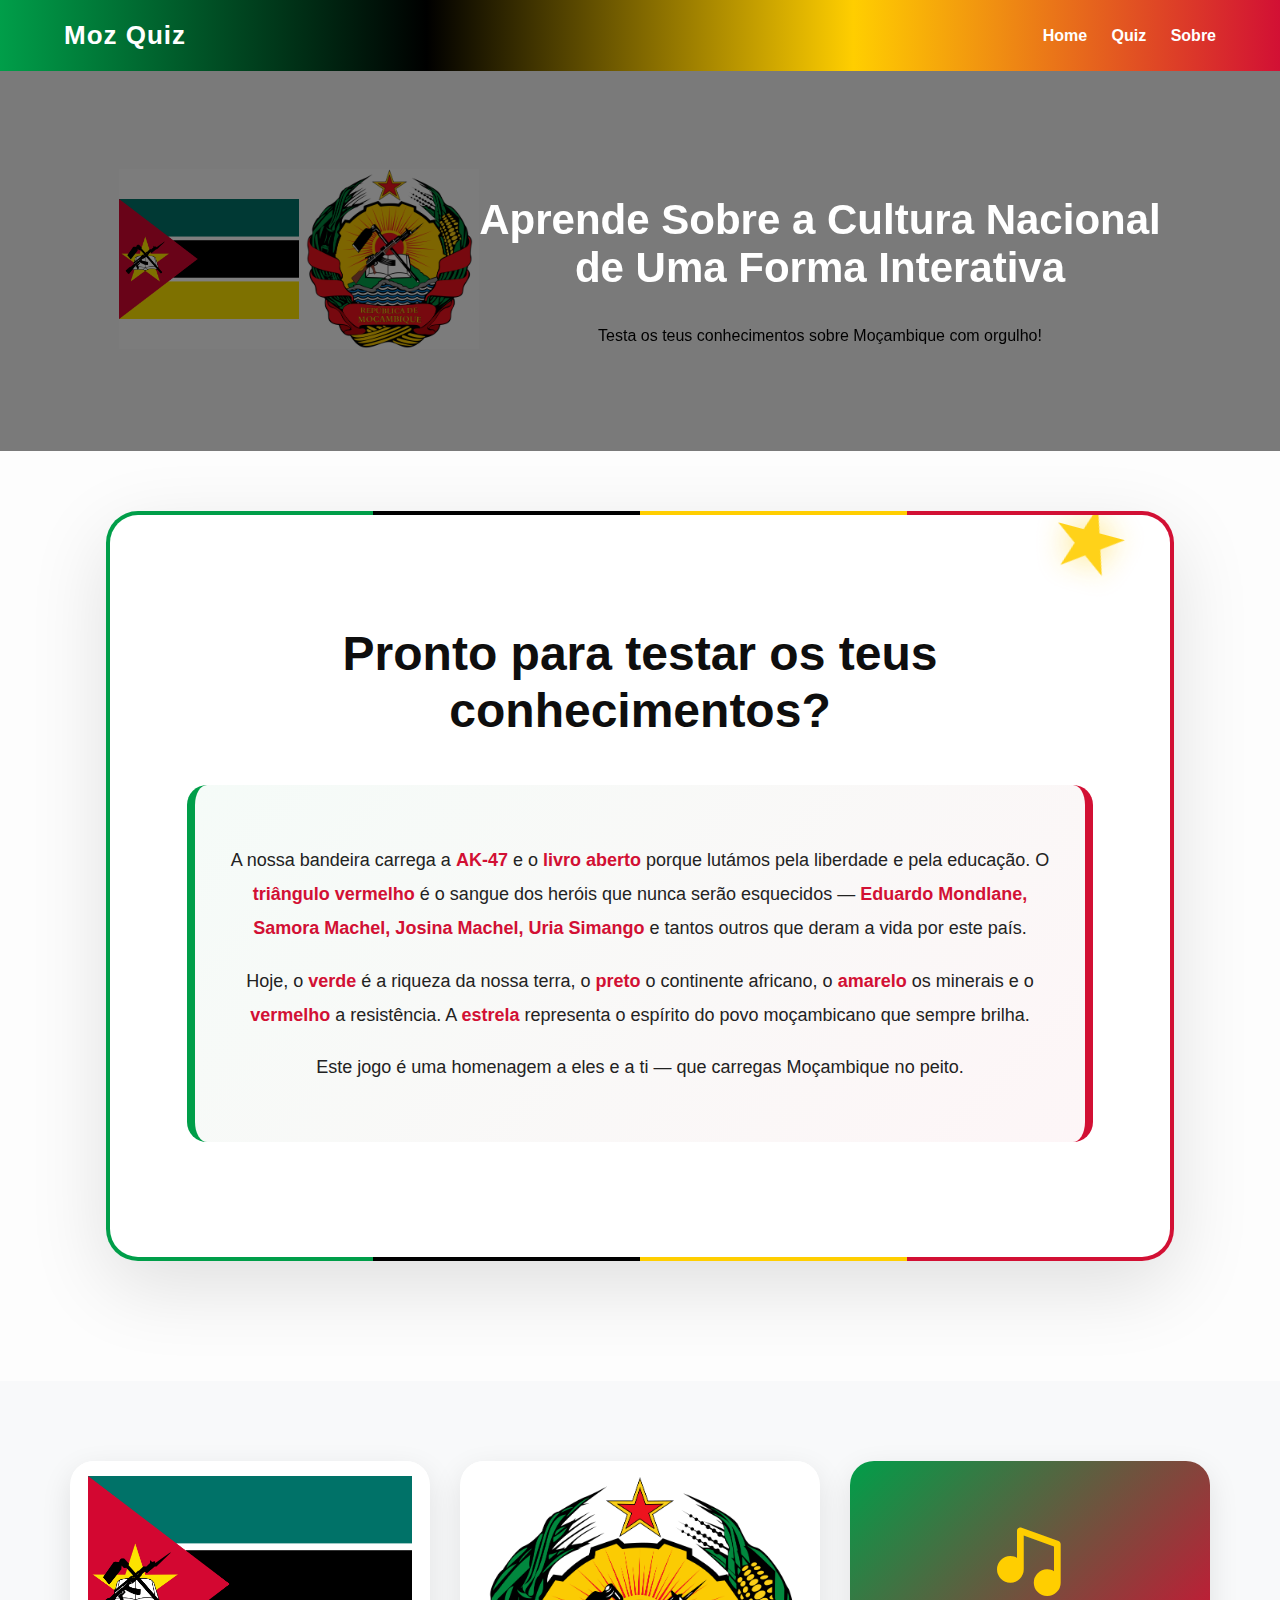
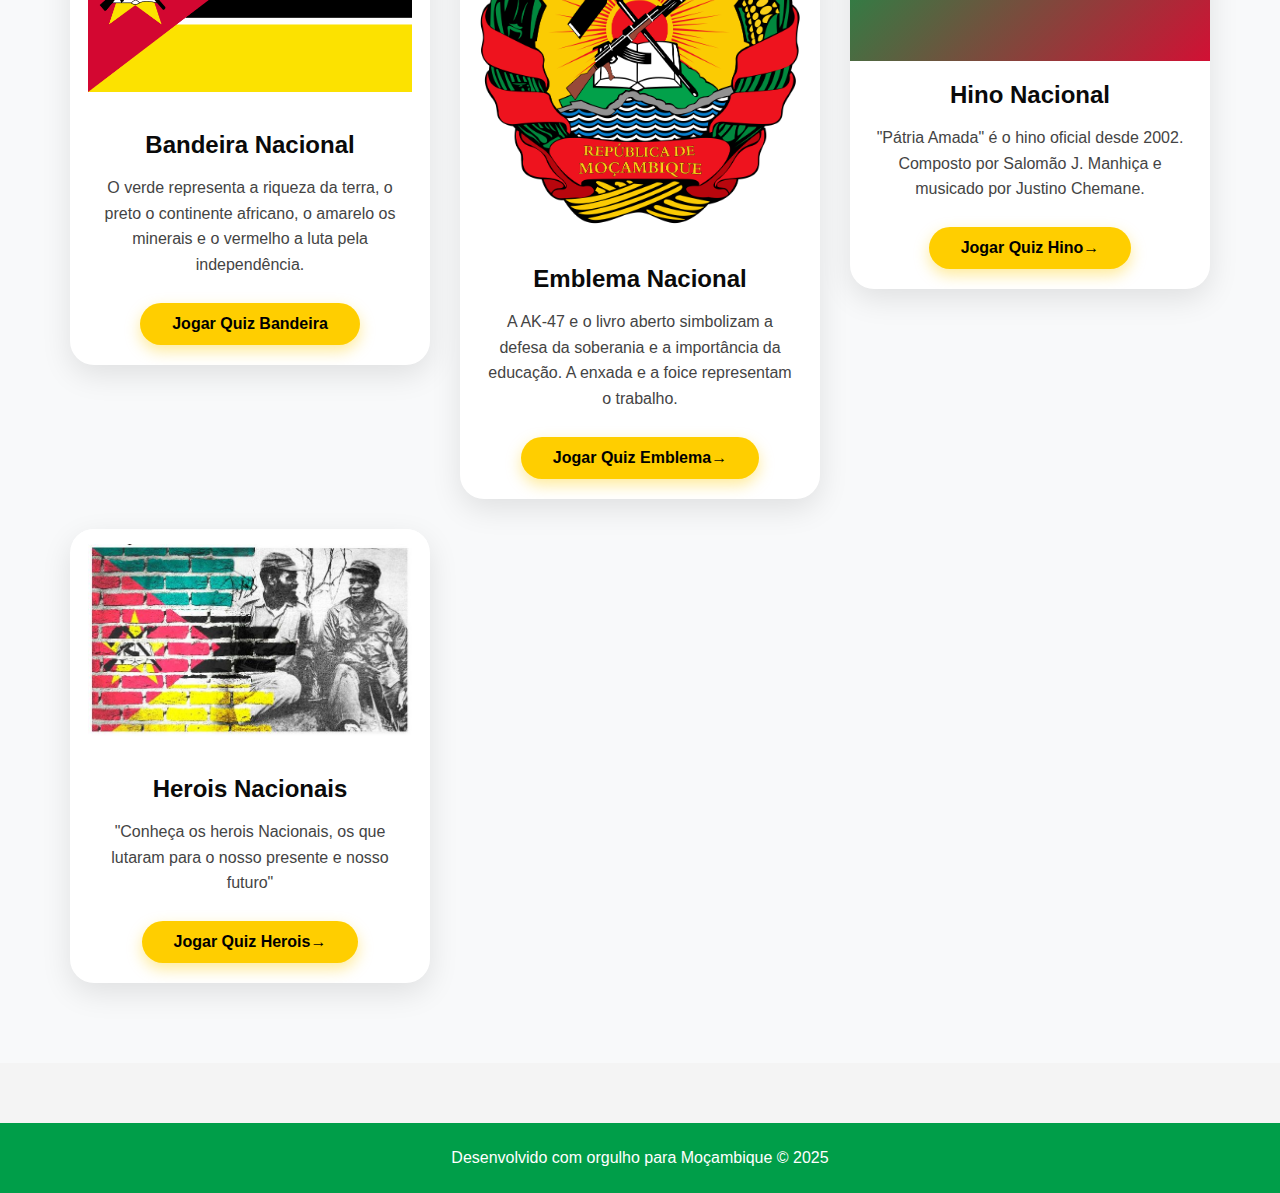
<file: Front/index.html>
<!DOCTYPE html>
<html lang="pt-MZ">
<head>
    <meta charset="UTF-8" />
    <meta name="viewport" content="width=device-width, initial-scale=1.0" />
    <title>Quiz Moçambique - Identidade Nacional</title>
    <link rel="stylesheet" href="https://unpkg.com/boxicons@latest/css/boxicons.min.css" />
      <link rel="stylesheet" href="/CSS/index.css" />
   </head>
<body>
    <header>
        <div class="container">
            <div class="logo"><h1>Moz Quiz</h1></div>
            <nav>
                <a href="#home">Home</a>
                <a href="#quiz">Quiz</a>
                <a href="#sobre">Sobre</a>
            </nav>
        </div>
    </header>

    <section class="hero">
     
        <div class="hero-bg active">
        <img src="/Imgs/Flag_of_Mozambique.png" alt="Bandeira de Moçambique" class="carousel-img" />
        </div>


         <div class="hero-bg ">
        <img src="/Imgs/Emblem_of_Mozambique.png" alt="Bandeira de Moçambique" class="carousel-img" />
        </div>
           
     
        <div class="hero-content">
            <h2>Aprende Sobre a Cultura Nacional<br>de Uma Forma Interativa</h2>
            <p>Testa os teus conhecimentos sobre Moçambique com orgulho!</p>
        </div>
    </section>

   <section class="quiz-start" id="quiz">
    <div class="container-start">
               <h2>Pronto para testar os teus conhecimentos?</h2>
        
        <div class="intro-text">
            <p>
                A nossa bandeira carrega a <strong>AK-47</strong> e o <strong>livro aberto</strong> porque lutámos pela liberdade e pela educação.  
                O <strong>triângulo vermelho</strong> é o sangue dos heróis que nunca serão esquecidos — 
                <strong>Eduardo Mondlane, Samora Machel, Josina Machel, Uria Simango</strong> e tantos outros que deram a vida por este país.
            </p>
            <p>
                Hoje, o <strong>verde</strong> é a riqueza da nossa terra, o <strong>preto</strong> o continente africano, 
                o <strong>amarelo</strong> os minerais e o <strong>vermelho</strong> a resistência.  
                A <strong>estrela</strong> representa o espírito do povo moçambicano que sempre brilha.
            </p>
            <p>
                Este jogo é uma homenagem a eles e a ti — que carregas Moçambique no peito.
            </p>
        </div>

    </div>
</section>


<!-- ====================== SECÇÃO DOS CARDS PATRIÓTICOS ====================== -->
<section class="symbols-section">
    <div class="symbols-container">

        <!-- Card 1 - Bandeira -->
        <div class="symbol-card">
            <img src="/Imgs/Flag_of_Mozambique.png" alt="Bandeira de Moçambique">
            <h3>Bandeira Nacional</h3>
            <p>O verde representa a riqueza da terra, o preto o continente africano, o amarelo os minerais e o vermelho a luta pela independência.</p>
           <a href="quiz.html?categoria=bandeira" class="card-btn">
                Jogar Quiz Bandeira
            </a>
         </div>

        <!-- Card 2 - Emblema -->
        <div class="symbol-card">
            <img src="/Imgs/Emblem_of_Mozambique.png" alt="Emblema de Moçambique">
            <h3>Emblema Nacional</h3>
            <p>A AK-47 e o livro aberto simbolizam a defesa da soberania e a importância da educação. A enxada e a foice representam o trabalho.</p>
            <a href="quiz.html?categoria=emblema" class="card-btn">Jogar Quiz Emblema→</a>
        </div>

        <!-- Card 3 - Hino Nacional -->
        <div class="symbol-card">
            <div class="hino-placeholder">
                <i class="bx bxs-music" style="font-size: 80px; color: #ffce00;"></i>
            </div>
            <h3>Hino Nacional</h3>
            <p>"Pátria Amada" é o hino oficial desde 2002. Composto por Salomão J. Manhiça e musicado por Justino Chemane.</p>
            <a href="quiz.html?categoria=hino" target="_blank" class="card-btn">Jogar Quiz Hino→</a>
        </div>


         <!-- Card 3 - Cultura Nacional-->
        <div class="symbol-card">
           <img src="/Imgs/3fevereiro.jpg" alt="Emblema de Moçambique">
            <h3>Herois Nacionais</h3>
            <p>"Conheça os herois Nacionais, os que lutaram para o nosso presente e nosso futuro"</p>
            <a href="quiz.html?categoria=herois" target="_blank" class="card-btn">Jogar Quiz Herois→</a>
        </div>

    </div>
</section>
<!-- ======================================================================== -->

    <footer>
        <p>Desenvolvido com orgulho para Moçambique © 2025</p>
    </footer>

    <script>
    const slides = document.querySelectorAll('.hero-slide');
    let current = 0;

    function nextSlide() {
        slides[current].classList.remove('active');
        current = (current + 1) % slides.length;
        slides[current].classList.add('active');
    }

    // Troca a cada 6 segundos
    setInterval(nextSlide, 6000);

    // Garante que a primeira imagem começa visível
    slides[0].classList.add('active');
</script>


    <script src="/js/quizdata.js"></script>
    <script src subs="/js/quiz.js"></script>
</body>
</html>
</file>
<file: CSS/index.css>
body {
            margin: 0;
            font-family: "Montserrat", sans-serif;
            background: #f4f4f4;
        }

        /* HEADER COM CORES DA BANDEIRA */
        header {
            background: linear-gradient(to right, #009e49, #000000, #ffce00, #d21034);
            padding: 20px 0;
            color: white;
        }

        header .container {
            width: 90%;
            margin: auto;
            display: flex;
            justify-content: space-between;
            align-items: center;
        }

        .logo h1 {
            margin: 0;
            font-size: 26px;
            font-weight: 800;
            letter-spacing: 1px;
        }

        nav a {
            color: white;
            text-decoration: none;
            margin-left: 20px;
            font-weight: 600;
        }

        nav a:hover {
            text-decoration: underline;
        }

 
/* SECÇÃO HERO */
        .hero {
            background: url('https://upload.wikimedia.org/wikipedia/commons/thumb/0/0f/Flag_of_Mozambique.svg/2560px-Flag_of_Mozambique.svg.png');
            background-size: cover;
            background-position: center;
            height: 380px;
            display: flex;
            align-items: center;
            justify-content: center;
            position: relative;
        }

        .hero::after {
            content: "";
            position: absolute;
            top: 0;
            left: 0;
            right: 0;
            bottom: 0;
            background: rgba(0, 0, 0, 0.5);
        }

        .hero h2 {
            color: white;
            font-size: 42px;
            z-index: 2;
            text-align: center;
        }

/* Responsivo perfeito */
@media (max-width: 768px) {
    .hero {
        height: 85vh;
        min-height: 520px;
    }
    .hero-content h2 {
        font-size: 38px;
    }
    .hero-content p {
        font-size: 18px;
    }
}

@media (max-width: 480px) {
    .hero-content h2 {
        font-size: 32px;
    }
    .hero-content p {
        font-size: 17px;
    }
}

        /* ÁREA DO QUIZ */
        .quiz-container {
            max-width: 520px !important;       /* era quase full-screen → agora só 520px */
    width: 95%;
    margin: 40px auto;
    padding: 50px 40px !important;     /* menos padding interno */
    border-radius: 28px;
    box-shadow: 0 20px 60px rgba(0,0,0,0.15);
    background: white;
    text-align: center;
    transform: scale(1);
        }

       /* Título "PARABÉNS!" menor e mais delicado */
.quiz-container h1,
.quiz-container p:first-of-type {
    font-size: 48px !important;        /* era gigante */
    margin: 20px 0;
    font-weight: 900;
    background: linear-gradient(90deg, #009e49, #d21034);
    -webkit-background-clip: text;
    -webkit-text-fill-color: transparent;
    background-clip: text;
}

/* Texto "Acertaste 9 de 10 perguntas" */
.quiz-container p:nth-of-type(2) {
    font-size: 24px !important;
    margin: 25px 0 35px;
    color: #333;
}

/* Estrelas menores */
.quiz-container .stars,
.quiz-container img[alt="estrelas"] {
    width: 180px !important;
    height: auto;
    margin: 30px auto;
}

/* "EXCELENTE!" menor */
.quiz-container p:last-of-type,
.quiz-container h3 {
    font-size: 38px !important;
    margin: 20px 0 40px;
    color: #009e49;
    font-weight: 900;
}

/* Botão "Voltar ao Início" bem menor e elegante */
.btn-start,
.voltar-inicio,
button,
a.btn-start {
    font-size: 22px !important;
    padding: 16px 50px !important;
    border-radius: 50px;
    margin-top: 20px;
}

        .answer {
            margin: 10px 0;
            padding: 12px;
            background: #e6e6e6;
            border-radius: 8px;
            cursor: pointer;
            transition: 0.2s;
        }

        .answer:hover {
            background: #ccc;
        }

        /* RODAPÉ COM CORES DE MOÇAMBIQUE */
        footer {
            background: #009e49;
            color: white;
            text-align: center;
            padding: 10px;
            margin-top: 60px;
        }
    .carousel {
            width: 180px;
            height: 180px;
            overflow: hidden;
            margin: 20px auto;
            border-radius: 10px;
            border: 3px solid #ffffffbb;
            box-shadow: 0 0 10px rgba(0, 0, 0, 0.3);
        }
        .carousel-track {
            display: flex;
            width: 360px;
            animation: slide 6s infinite linear;
        }
        .carousel-img {
            width: 180px;
            height: 180px;
            object-fit: contain;
            background: rgba(255,255,255,0.4);
            backdrop-filter: blur(2px);
        }
        @keyframes slide {
            0% { transform: translateX(0); }
            45% { transform: translateX(0); }
            55% { transform: translateX(-180px); }
            100% { transform: translateX(-180px); }
        }



          .hero-content {
            z-index: 2;
            text-align: center;
        }
        .hero-images {
            margin-top: 20px;
            display: flex;
            justify-content: center;
            gap: 25px;
        }
        .hero-img {
            width: 140px;
            height: auto;
            border-radius: 8px;
            border: 3px solid #ffffffbb;
            box-shadow: 0 0 10px rgba(0,0,0,0.3);
            backdrop-filter: blur(2px);
        }


  .quiz-start {
    padding: 120px 20px;
    text-align: center;
    background: #fdfdfd;
    position: relative;
    padding: 60px 20px 120px;
}

/* Remove as faixas de cima e de baixo – o header já tem as cores todas */
.quiz-start::before,
.quiz-start::after {
    display: none;
}

.container-start {
    max-width: 960px;
    margin: 0 auto;
    background: white;
    padding: 70px 50px;
    border-radius: 32px;
    box-shadow: 0 25px 80px rgba(0, 0, 0, 0.12);
    position: relative;
    overflow: hidden;

/* Borda fina e elegante com as 4 cores da bandeira (só 4px de espessura) */
    border: 4px solid transparent;
    background: linear-gradient(white, white) padding-box,
                linear-gradient(90deg, 
                    #009e49 0%, 
                    #009e49 25%, 
                    #000000 25%, 
                    #000000 50%, 
                    #ffce00 50%, 
                    #ffce00 75%, 
                    #d21034 75%, 
                    #d21034 100%
                ) border-box;
}

/* Estrela sutil e perfeita no canto superior direito */
.container-start::before {
    content: '★';
    position: absolute;
    top: -28px;
    right: 40px;
    font-size: 90px;
    color: #ffce00;
    opacity: 0.9;
    filter: drop-shadow(0 0 15px #ffce0080);
    transform: rotate(15deg);
    z-index: 10;
}

.quiz-start h2 {
    font-size: 48px;
    font-weight: 900;
    color: #0e0e0e;
    margin-bottom: 40px;
    line-height: 1.2;
}

.intro-text {
    font-size: 18px;
    line-height: 1.9;
    margin: 45px auto;
    max-width: 820px;
    background: linear-gradient(135deg, rgba(0,158,73,0.04), rgba(210,16,52,0.04));
    padding: 40px 35px;
    border-radius: 20px;
    color: #222;
    border-left: 8px solid #009e49;
    border-right: 8px solid #d21034;
}

.intro-text strong {
    color: #d21034;
    font-weight: 900;
}

.btn-start {
    background: #ffce00;
    color: #000;
    font-size: 26px;
    font-weight: 900;
    padding: 20px 70px;
    border: none;
    border-radius: 60px;
    cursor: pointer;
    margin-top: 40px;
    box-shadow: 0 12px 35px rgba(255, 206, 0, 0.45);
    transition: all 0.4s ease;
    text-transform: uppercase;
    letter-spacing: 2px;
    position: relative;
    overflow: hidden;
}

.btn-start::before {
    content: '';
    position: absolute;
    top: 0; left: -100%;
    width: 100%;
    height: 100%;
    background: linear-gradient(90deg, transparent, rgba(255,255,255,0.3), transparent);
    transition: 0.7s;
}

.btn-start:hover::before {
    left: 100%;
}

.btn-start:hover {
    background: #009e49;
    color: white;
    transform: translateY(-8px);
    box-shadow: 0 20px 50px rgba(0, 158, 73, 0.5);
}

/* Responsivo perfeito */
@media (max-width: 768px) {
    .quiz-start { padding: 80px 15px; }
    .container-start { padding: 50px 25px; border-radius: 24px; }
    .quiz-start h2 { font-size: 36px; }
    .intro-text { font-size: 16px; padding: 30px 20px; }
    .btn-start { font-size: 22px; padding: 18px 50px; }
    .container-start::before { font-size: 70px; top: -20px; right: 20px; }
}


/* ====================== SECÇÃO DOS CARDS ====================== */
.symbols-section {
    padding: 80px 20px;
    background: #f8f9fa;
}

.symbols-container {
    max-width: 1200px;
    margin: 0 auto;
    padding: 0 50px; /* <--- importante: cria margem interna simétrica */
    
    display: grid;
    grid-template-columns: repeat(auto-fit, minmax(300px, 1fr));
    gap: 30px;
    
    
    justify-content: center;      
    align-items: start;
}

.symbol-card {
    background: white;
    border-radius: 24px;
    overflow: hidden;
    box-shadow: 0 10px 30px rgba(0,0,0,0.1);
    text-align: center;
    transition: all 0.3s ease;
    position: relative;
}

.symbol-card:hover {
    transform: translateY(-12px);
    box-shadow: 0 20px 40px rgba(0,0,0,0.18);
}

.symbol-card img {
    width: 90%;
    height: 40%;
    object-fit: contain;
    background: white;
    padding: 15px;
}




.hino-placeholder {
    width: 100%;
    height: 200px;
    background: linear-gradient(135deg, #009e49, #d21034);
    display: flex;
    align-items: center;
    justify-content: center;
    color: white;
}

.symbol-card h3 {
    font-size: 24px;
    font-weight: 900;
    margin: 20px 20px 12px;
    color: #0a0a0a;
}

.symbol-card p {
    font-size: 16px;
    line-height: 1.6;
    color: #444;
    padding: 0 25px;
    margin-bottom: 25px;
}

.card-btn {
    display: inline-block;
    background: #ffce00;
    color: #000;
    font-weight: 800;
    padding: 12px 32px;
    border-radius: 50px;
    text-decoration: none;
    margin-bottom: 20px;
    transition: all 0.3s;
    box-shadow: 0 6px 15px rgba(255,206,0,0.4);
}

.card-btn:hover {
    background: #009e49;
    color: white;
    transform: scale(1.05);
    box-shadow: 0 10px 25px rgba(0,158,73,0.5);
}

/* Responsivo */
@media (max-width: 480px) {
    .symbols-container {
        grid-template-columns: 1fr;
        gap: 25px;
    }
    .symbol-card h3 { font-size: 22px; }
}


@media (-webkit-min-device-pixel-ratio: 2), (min-resolution: 192dpi) {
    .btn-start,
    .card-btn {
        box-shadow: 0 16px 45px rgba(255, 206, 0, 0.5);
    }
    
    .container-start {
        box-shadow: 0 35px 100px rgba(0, 0, 0, 0.15);
    }
}
</file>
